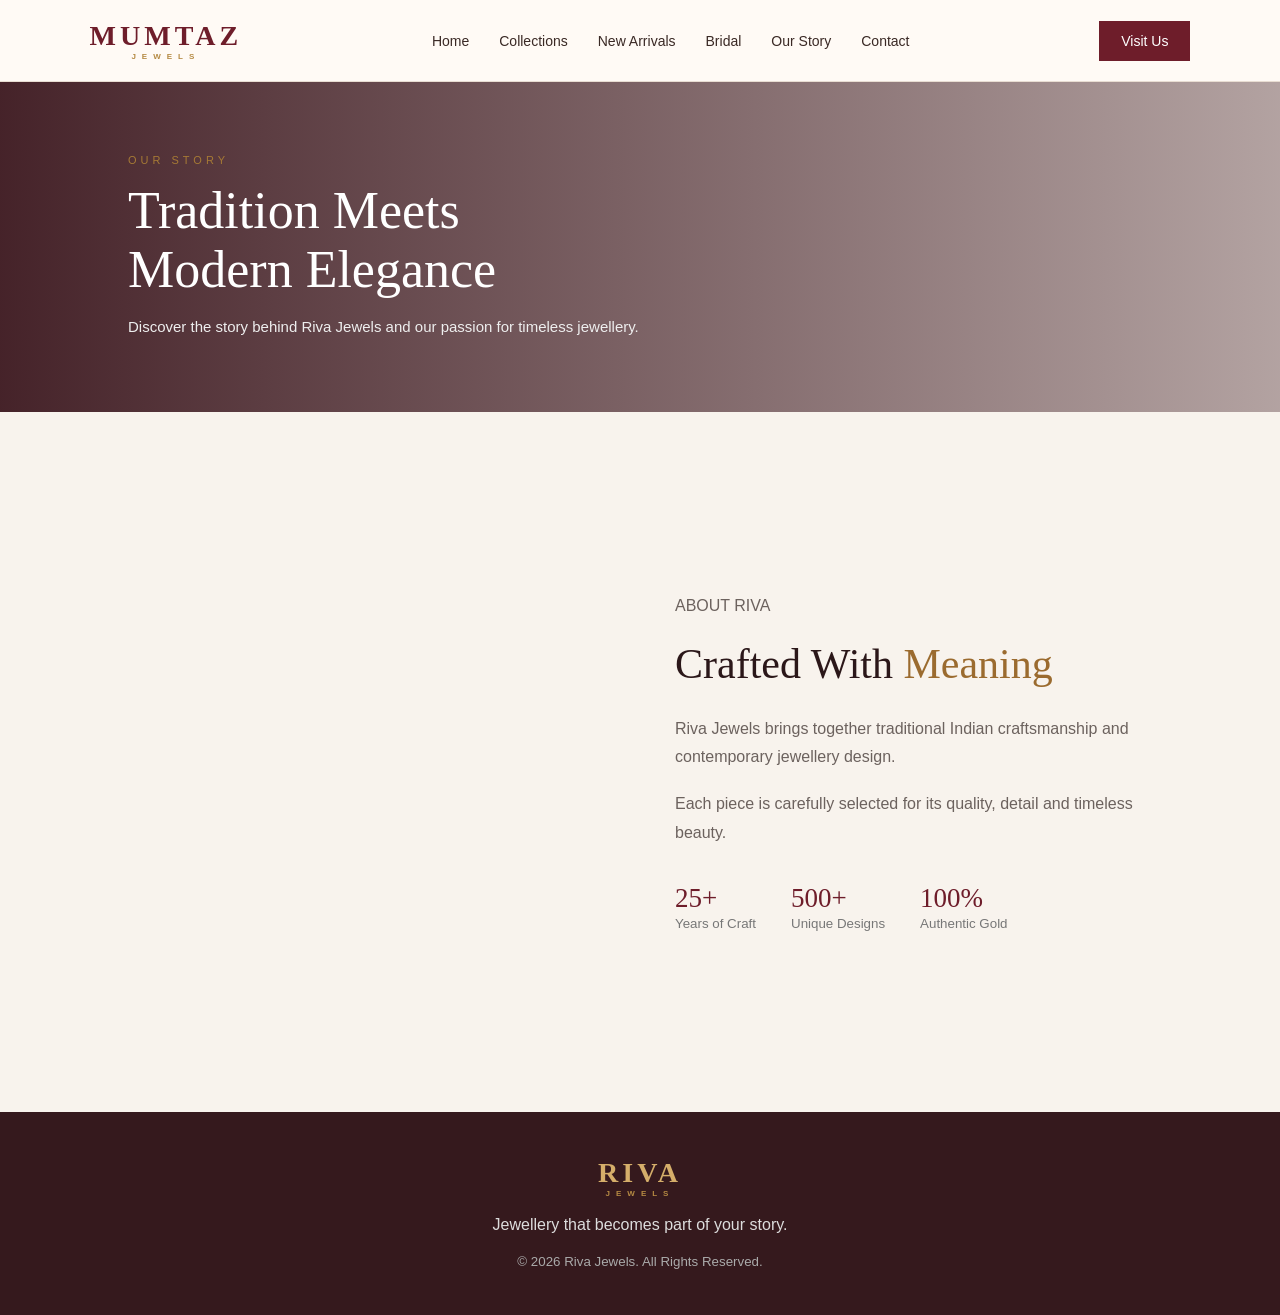
<file: about.html>
<!DOCTYPE html>
<html lang="en">

<head>
    <meta charset="UTF-8">
    <meta name="viewport" content="width=device-width, initial-scale=1.0">
    <title>Our Story | mumtaz Jewels</title>
    <link rel="stylesheet" href="style.css">
</head>

<body>
    <nav class="navbar">
        <div class="logo">MUMTAZ<span>JEWELS</span></div>
        <ul>
            <li><a href="index.html">Home</a></li>
            <li><a href="collection.html">Collections</a></li>
            <li><a href="new-arrivals.html">New Arrivals</a></li>
            <li><a href="bridal.html">Bridal</a></li>
            <li><a href="about.html">Our Story</a></li>
            <li><a href="contact.html">Contact</a></li>
        </ul>
        <a href="contact.html" class="visit-btn">Visit Us</a>
    </nav>
    <section class="page-hero">
        <div>
            <p>OUR STORY</p>
            <h1>Tradition Meets<br>Modern Elegance</h1>
            <p>Discover the story behind Riva Jewels and our passion for timeless jewellery.</p>
        </div>
    </section>
    <section class="story">
        <div class="story-image"></div>
        <div class="story-content">
            <p>ABOUT RIVA</p>
            <h2>Crafted With <span>Meaning</span></h2>
            <p>Riva Jewels brings together traditional Indian craftsmanship and contemporary jewellery design.</p>
            <p>Each piece is carefully selected for its quality, detail and timeless beauty.</p>
            <div class="features">
                <div><b>25+</b><small>Years of Craft</small></div>
                <div><b>500+</b><small>Unique Designs</small></div>
                <div><b>100%</b><small>Authentic Gold</small></div>
            </div>
        </div>
    </section>
    <footer>
        <div class="footer-logo">RIVA<span>JEWELS</span></div>
        <p>Jewellery that becomes part of your story.</p><small>© 2026 Riva Jewels. All Rights Reserved.</small>
    </footer>
</body>

</html>
</file>
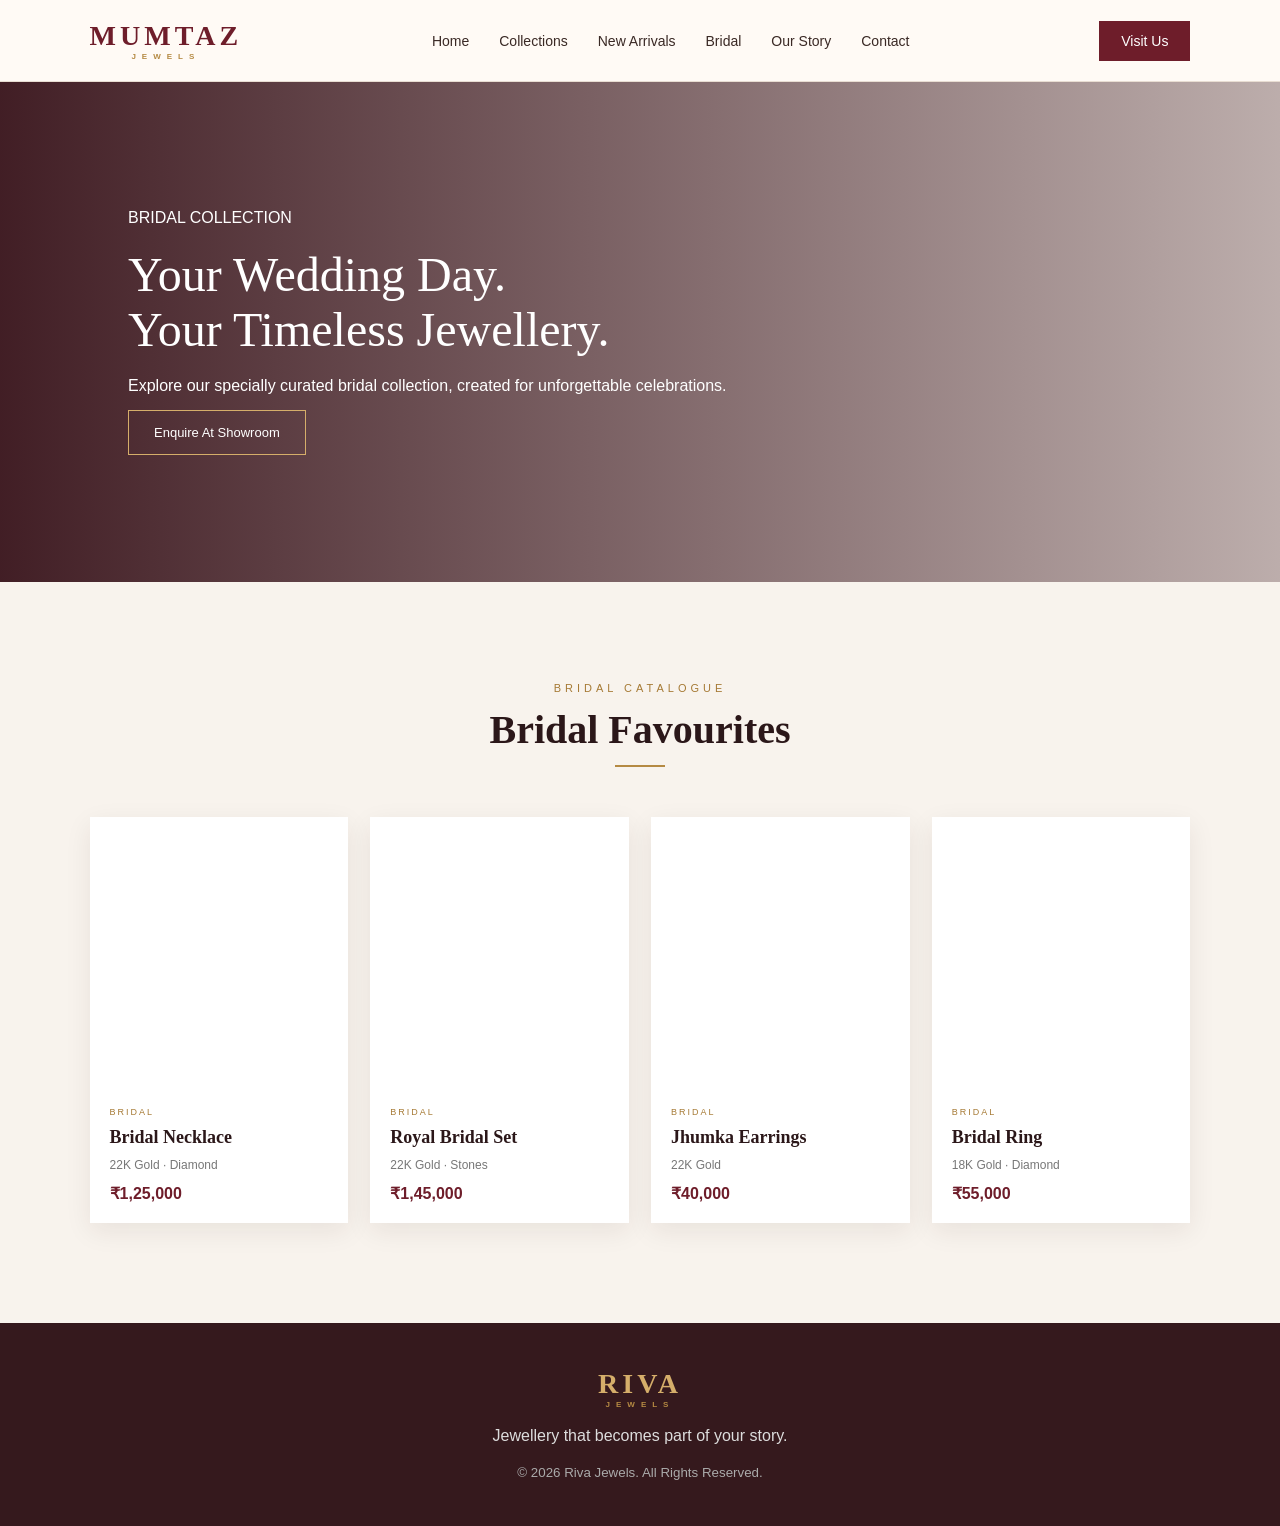
<file: bridal.html>
<!DOCTYPE html>
<html lang="en">

<head>
    <meta charset="UTF-8">
    <meta name="viewport" content="width=device-width, initial-scale=1.0">
    <title>Bridal | mumtaz Jewels</title>
    <link rel="stylesheet" href="style.css">
</head>

<body>
    <nav class="navbar">
        <div class="logo">MUMTAZ<span>JEWELS</span></div>
        <ul>
            <li><a href="index.html">Home</a></li>
            <li><a href="collection.html">Collections</a></li>
            <li><a href="new-arrivals.html">New Arrivals</a></li>
            <li><a href="bridal.html">Bridal</a></li>
            <li><a href="about.html">Our Story</a></li>
            <li><a href="contact.html">Contact</a></li>
        </ul>
        <a href="contact.html" class="visit-btn">Visit Us</a>
    </nav>
    <section class="bridal-banner">
        <div>
            <p>BRIDAL COLLECTION</p>
            <h2>Your Wedding Day.<br>Your Timeless Jewellery.</h2>
            <p>Explore our specially curated bridal collection, created for unforgettable celebrations.</p><a
                href="contact.html" class="light-btn">Enquire At Showroom</a>
        </div>
    </section>
    <section class="section">
        <div class="heading">
            <p>BRIDAL CATALOGUE</p>
            <h2>Bridal Favourites</h2><span></span>
        </div>
        <div class="product-grid">
            <div class="product">
                <div class="product-image product2"></div>
                <div class="product-info">
                    <p>BRIDAL</p>
                    <h3>Bridal Necklace</h3><span>22K Gold · Diamond</span><strong>₹1,25,000</strong>
                </div>
            </div>
            <div class="product">
                <div class="product-image product4"></div>
                <div class="product-info">
                    <p>BRIDAL</p>
                    <h3>Royal Bridal Set</h3><span>22K Gold · Stones</span><strong>₹1,45,000</strong>
                </div>
            </div>
            <div class="product">
                <div class="product-image product3"></div>
                <div class="product-info">
                    <p>BRIDAL</p>
                    <h3>Jhumka Earrings</h3><span>22K Gold</span><strong>₹40,000</strong>
                </div>
            </div>
            <div class="product">
                <div class="product-image product1"></div>
                <div class="product-info">
                    <p>BRIDAL</p>
                    <h3>Bridal Ring</h3><span>18K Gold · Diamond</span><strong>₹55,000</strong>
                </div>
            </div>
        </div>
    </section>
    <footer>
        <div class="footer-logo">RIVA<span>JEWELS</span></div>
        <p>Jewellery that becomes part of your story.</p><small>© 2026 Riva Jewels. All Rights Reserved.</small>
    </footer>
</body>

</html>
</file>
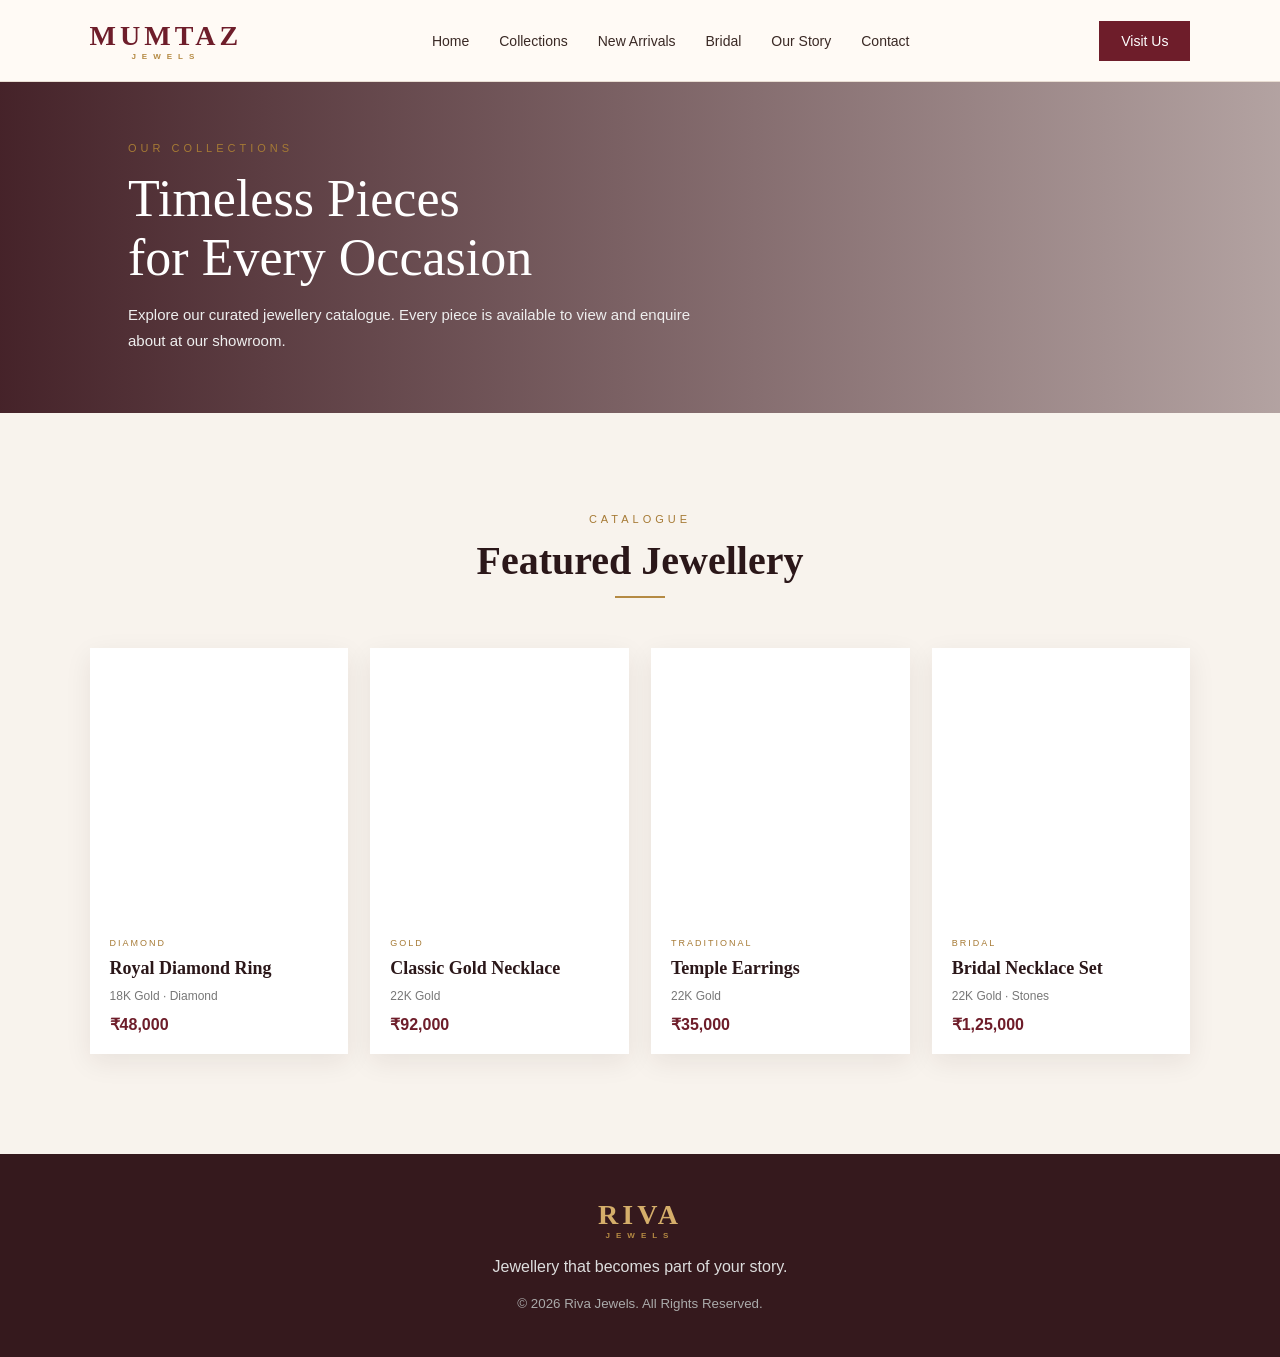
<file: collection.html>
<!DOCTYPE html>
<html lang="en">

<head>
    <meta charset="UTF-8">
    <meta name="viewport" content="width=device-width, initial-scale=1.0">
    <title>Collections | mumtaz Jewels</title>
    <link rel="stylesheet" href="style.css">
</head>

<body>
    <nav class="navbar">
        <div class="logo">MUMTAZ<span>JEWELS</span></div>
        <ul>
            <li><a href="index.html">Home</a></li>
            <li><a href="collection.html">Collections</a></li>
            <li><a href="new-arrivals.html">New Arrivals</a></li>
            <li><a href="bridal.html">Bridal</a></li>
            <li><a href="about.html">Our Story</a></li>
            <li><a href="contact.html">Contact</a></li>
        </ul>
        <a href="contact.html" class="visit-btn">Visit Us</a>
    </nav>
    <section class="page-hero">
        <div>
            <p>OUR COLLECTIONS</p>
            <h1>Timeless Pieces<br>for Every Occasion</h1>
            <p>Explore our curated jewellery catalogue. Every piece is available to view and enquire about at our
                showroom.</p>
        </div>
    </section>
    <section class="section">
        <div class="heading">
            <p>CATALOGUE</p>
            <h2>Featured Jewellery</h2><span></span>
        </div>
        <div class="product-grid">
            <div class="product">
                <div class="product-image product1"></div>
                <div class="product-info">
                    <p>DIAMOND</p>
                    <h3>Royal Diamond Ring</h3><span>18K Gold · Diamond</span><strong>₹48,000</strong>
                </div>
            </div>
            <div class="product">
                <div class="product-image product2"></div>
                <div class="product-info">
                    <p>GOLD</p>
                    <h3>Classic Gold Necklace</h3><span>22K Gold</span><strong>₹92,000</strong>
                </div>
            </div>
            <div class="product">
                <div class="product-image product3"></div>
                <div class="product-info">
                    <p>TRADITIONAL</p>
                    <h3>Temple Earrings</h3><span>22K Gold</span><strong>₹35,000</strong>
                </div>
            </div>
            <div class="product">
                <div class="product-image product4"></div>
                <div class="product-info">
                    <p>BRIDAL</p>
                    <h3>Bridal Necklace Set</h3><span>22K Gold · Stones</span><strong>₹1,25,000</strong>
                </div>
            </div>
        </div>
    </section>
    <footer>
        <div class="footer-logo">RIVA<span>JEWELS</span></div>
        <p>Jewellery that becomes part of your story.</p><small>© 2026 Riva Jewels. All Rights Reserved.</small>
    </footer>
</body>

</html>
</file>
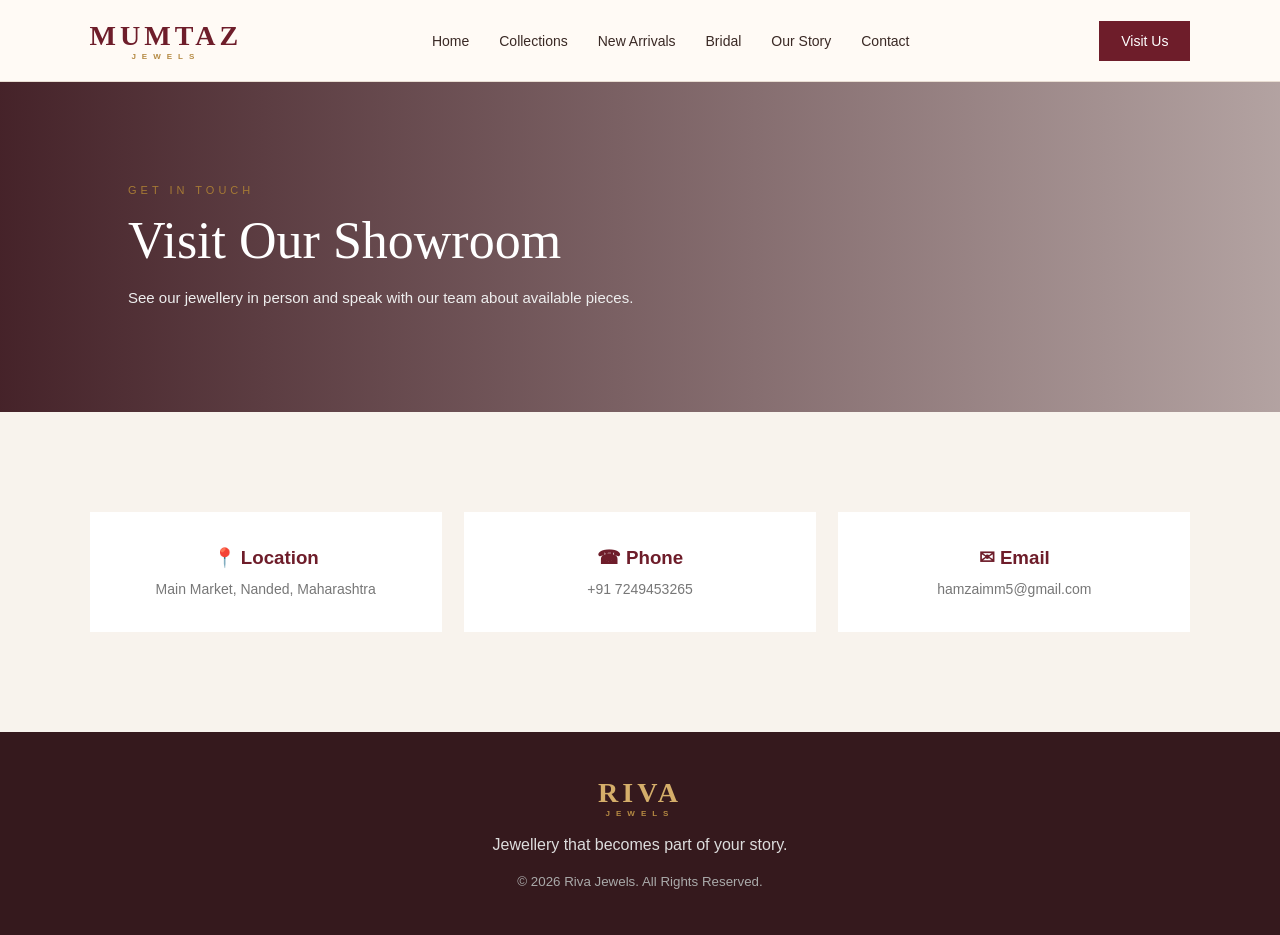
<file: contact.html>
<!DOCTYPE html>
<html lang="en">

<head>
    <meta charset="UTF-8">
    <meta name="viewport" content="width=device-width, initial-scale=1.0">
    <title>Contact | mumtaz Jewels</title>
    <link rel="stylesheet" href="style.css">
</head>

<body>
    <nav class="navbar">
        <div class="logo">MUMTAZ<span>JEWELS</span></div>
        <ul>
            <li><a href="index.html">Home</a></li>
            <li><a href="collection.html">Collections</a></li>
            <li><a href="new-arrivals.html">New Arrivals</a></li>
            <li><a href="bridal.html">Bridal</a></li>
            <li><a href="about.html">Our Story</a></li>
            <li><a href="contact.html">Contact</a></li>
        </ul>
        <a href="contact.html" class="visit-btn">Visit Us</a>
    </nav>
    <section class="page-hero">
        <div>
            <p>GET IN TOUCH</p>
            <h1>Visit Our Showroom</h1>
            <p>See our jewellery in person and speak with our team about available pieces.</p>
        </div>
    </section>
    <section class="section">
        <div class="contact-box">
            <div>
                <h3>📍 Location</h3>
                <p>Main Market, Nanded, Maharashtra</p>
            </div>
            <div>
                <h3>☎ Phone</h3>
                <p>+91 7249453265</p>
            </div>
            <div>
                <h3>✉ Email</h3>
                <p>hamzaimm5@gmail.com</p>
            </div>
        </div>
    </section>
    <footer>
        <div class="footer-logo">RIVA<span>JEWELS</span></div>
        <p>Jewellery that becomes part of your story.</p><small>© 2026 Riva Jewels. All Rights Reserved.</small>
    </footer>
</body>

</html>
</file>
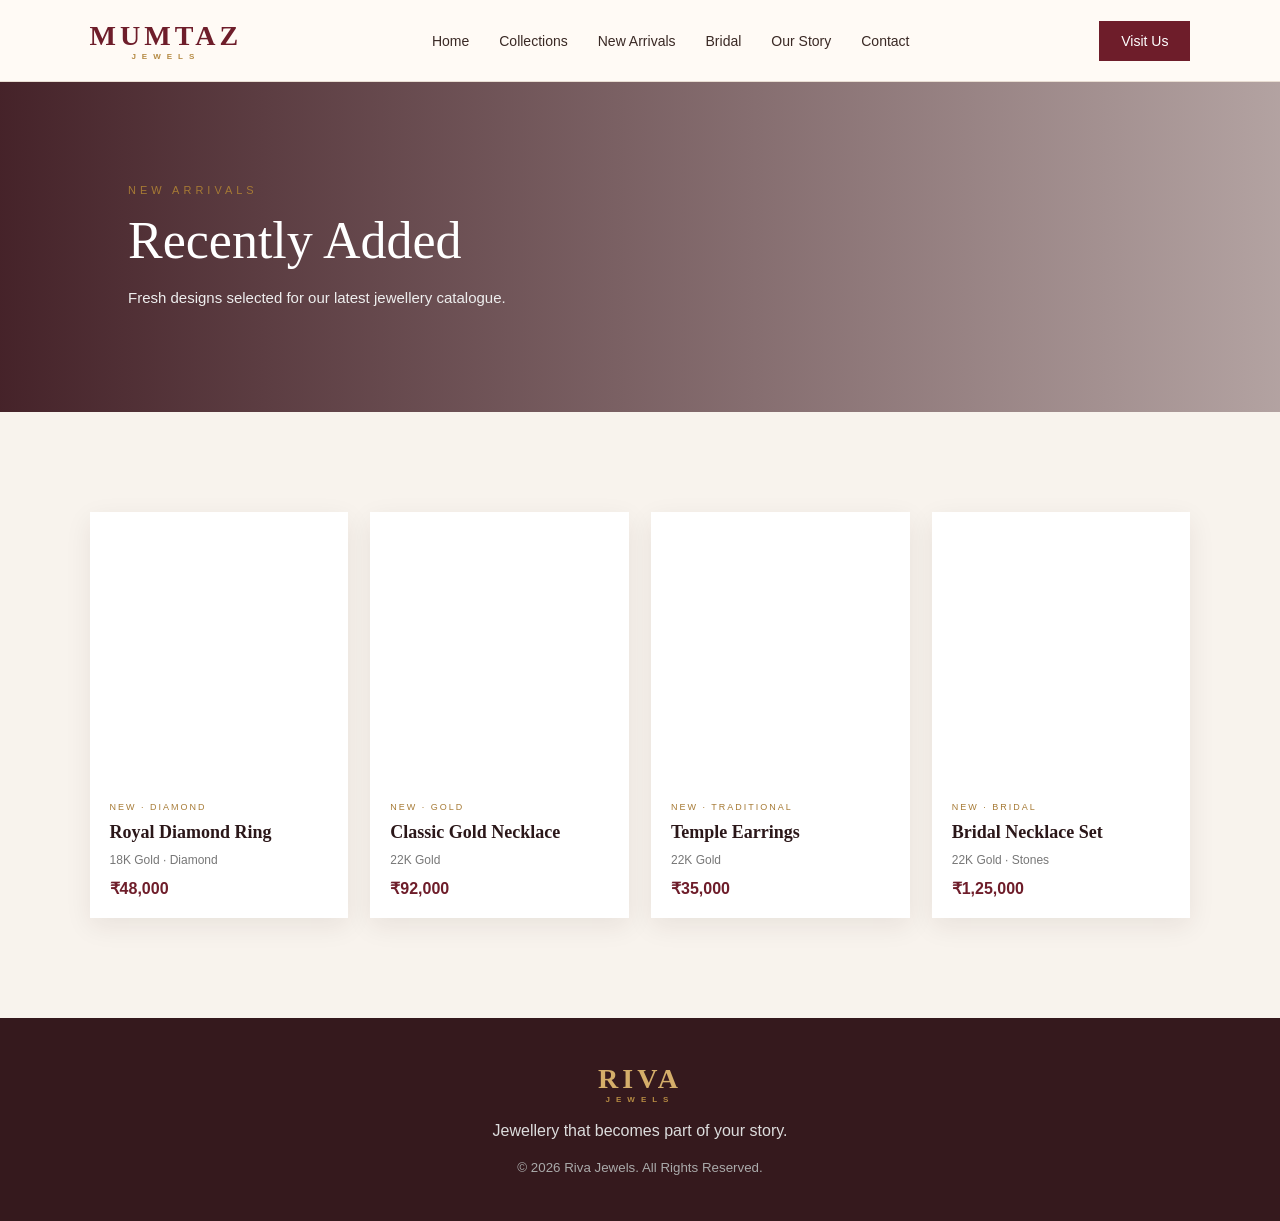
<file: new-arrivals.html>
<!DOCTYPE html>
<html lang="en">

<head>
    <meta charset="UTF-8">
    <meta name="viewport" content="width=device-width, initial-scale=1.0">
    <title>New Arrivals | mumtaz Jewels</title>
    <link rel="stylesheet" href="./style.css">
</head>

<body>
    <nav class="navbar">
        <div class="logo">MUMTAZ<span>JEWELS</span></div>
        <ul>
            <li><a href="index.html">Home</a></li>
            <li><a href="collection.html">Collections</a></li>
            <li><a href="new-arrivals.html">New Arrivals</a></li>
            <li><a href="bridal.html">Bridal</a></li>
            <li><a href="about.html">Our Story</a></li>
            <li><a href="contact.html">Contact</a></li>
        </ul>
        <a href="contact.html" class="visit-btn">Visit Us</a>
    </nav>
    <section class="page-hero">
        <div>
            <p>NEW ARRIVALS</p>
            <h1>Recently Added</h1>
            <p>Fresh designs selected for our latest jewellery catalogue.</p>
        </div>
    </section>
    <section class="section">
        <div class="product-grid">
            <div class="product">
                <div class="product-image product1"></div>
                <div class="product-info">
                    <p>NEW · DIAMOND</p>
                    <h3>Royal Diamond Ring</h3><span>18K Gold · Diamond</span><strong>₹48,000</strong>
                </div>
            </div>
            <div class="product">
                <div class="product-image product2"></div>
                <div class="product-info">
                    <p>NEW · GOLD</p>
                    <h3>Classic Gold Necklace</h3><span>22K Gold</span><strong>₹92,000</strong>
                </div>
            </div>
            <div class="product">
                <div class="product-image product3"></div>
                <div class="product-info">
                    <p>NEW · TRADITIONAL</p>
                    <h3>Temple Earrings</h3><span>22K Gold</span><strong>₹35,000</strong>
                </div>
            </div>
            <div class="product">
                <div class="product-image product4"></div>
                <div class="product-info">
                    <p>NEW · BRIDAL</p>
                    <h3>Bridal Necklace Set</h3><span>22K Gold · Stones</span><strong>₹1,25,000</strong>
                </div>
            </div>
        </div>
    </section>
    <footer>
        <div class="footer-logo">RIVA<span>JEWELS</span></div>
        <p>Jewellery that becomes part of your story.</p><small>© 2026 Riva Jewels. All Rights Reserved.</small>
    </footer>
</body>

</html>
</file>
<file: style.css>
* {
    margin: 0;
    padding: 0;
    box-sizing: border-box
}

html {
    scroll-behavior: smooth
}

body {
    font-family: Arial, sans-serif;
    background: #f8f3ed;
    color: #2b1719
}

.navbar {
    height: 82px;
    background: #fffaf5;
    display: flex;
    align-items: center;
    justify-content: space-between;
    padding: 0 7%;
    border-bottom: 1px solid #e8ddd2;
    position: sticky;
    top: 0;
    z-index: 10
}

.logo,
.footer-logo {
    font-family: Georgia, serif;
    font-size: 28px;
    color: #6e1d2a;
    letter-spacing: 4px;
    font-weight: bold
}

.logo span,
.footer-logo span {
    display: block;
    text-align: center;
    font-family: Arial, sans-serif;
    font-size: 8px;
    letter-spacing: 6px;
    color: #b58a43
}

.navbar ul {
    display: flex;
    gap: 30px;
    list-style: none
}

.navbar a {
    text-decoration: none;
    color: #3a2925;
    font-size: 14px
}

.navbar ul a:hover {
    color: #9b6b2f
}

.visit-btn,
.main-btn {
    background: #6e1d2a !important;
    color: #fff !important;
    padding: 12px 22px !important
}

.visit-btn:hover,
.main-btn:hover {
    background: #9b6b2f !important
}

.hero {
    min-height: 650px;
    display: grid;
    grid-template-columns: 45% 55%;
    background: #eee2d6
}

.hero-text {
    padding: 100px 10%;
    display: flex;
    flex-direction: column;
    justify-content: center
}

.small-heading,
.heading p,
.page-hero p {
    color: #a67a35;
    letter-spacing: 4px;
    font-size: 11px
}

.hero h1 {
    font-family: Georgia, serif;
    font-size: 58px;
    line-height: 1.1;
    color: #35191d;
    margin: 20px 0 25px
}

.hero h1 span {
    color: #9b6b2f
}

.hero-text>p:not(.small-heading) {
    color: #6e625d;
    line-height: 1.8;
    max-width: 430px;
    margin-bottom: 30px
}

.hero-image {
    background: url("https://images.unsplash.com/photo-1617038220319-276d3cfab638?auto=format&fit=crop&w=1200&q=80") center/cover
}

.main-btn {
    width: max-content;
    text-decoration: none;
    padding: 15px 28px !important;
    font-size: 13px
}

.heading {
    text-align: center;
    margin-bottom: 50px
}

.heading h2 {
    font-family: Georgia, serif;
    font-size: 40px;
    margin: 12px 0
}

.heading span {
    display: block;
    width: 50px;
    height: 2px;
    background: #b58a43;
    margin: auto
}

.section {
    padding: 100px 7%
}

.category-grid,
.product-grid,
.contact-box {
    max-width: 1200px;
    margin: auto;
    display: grid;
    grid-template-columns: repeat(4, 1fr);
    gap: 22px
}

.category-card,
.product {
    background: #fff;
    box-shadow: 0 8px 25px rgba(50, 30, 20, .08)
}

.cat-img,
.product-image {
    height: 270px;
    background-size: cover;
    background-position: center
}

.ring,
.product1 {
    background-image: url("https://images.unsplash.com/photo-1605100804763-247f67b3557e?auto=format&fit=crop&w=700&q=80")
}

.necklace,
.product2 {
    background-image: url("https://images.unsplash.com/photo-1599643478518-a784e5dc4c8f?auto=format&fit=crop&w=700&q=80")
}

.earrings,
.product3 {
    background-image: url("https://images.unsplash.com/photo-1635767798638-3e25273a8236?auto=format&fit=crop&w=700&q=80")
}

.bangles,
.product4 {
    background-image: url("https://images.unsplash.com/photo-1611591437281-460bfbe1220a?auto=format&fit=crop&w=700&q=80")
}

.category-card {
    text-align: center;
    padding-bottom: 25px
}

.category-card h3 {
    font-family: Georgia, serif;
    font-size: 21px;
    margin-top: 20px
}

.category-card p {
    color: #777;
    font-size: 13px;
    margin-top: 8px
}

.product-info {
    padding: 20px
}

.product-info p {
    color: #a67a35;
    font-size: 9px;
    letter-spacing: 2px
}

.product-info h3 {
    font-family: Georgia, serif;
    margin: 10px 0;
    font-size: 18px
}

.product-info span {
    color: #777;
    font-size: 12px;
    display: block;
    margin-bottom: 12px
}

.product-info strong {
    color: #6e1d2a
}

.page-hero {
    min-height: 330px;
    display: flex;
    align-items: center;
    padding: 60px 10%;
    color: #fff;
    background: linear-gradient(90deg, rgba(50, 12, 20, .9), rgba(50, 12, 20, .35)), url("https://images.unsplash.com/photo-1599643478518-a784e5dc4c8f?auto=format&fit=crop&w=1600&q=80") center/cover
}

.page-hero h1 {
    font: 52px Georgia, serif;
    margin: 15px 0
}

.page-hero p:last-child {
    color: #eee;
    letter-spacing: 0;
    font-size: 15px;
    line-height: 1.7;
    max-width: 600px
}

.bridal-banner {
    min-height: 500px;
    padding: 80px 10%;
    display: flex;
    align-items: center;
    color: #fff;
    background: linear-gradient(90deg, rgba(50, 12, 20, .92), rgba(50, 12, 20, .3)), url("https://images.unsplash.com/photo-1601121141461-9d6647bca1ed?auto=format&fit=crop&w=1600&q=80") center/cover
}

.bridal-banner h2 {
    font: 48px Georgia, serif;
    line-height: 1.15;
    margin: 20px 0
}

.light-btn {
    display: inline-block;
    text-decoration: none;
    border: 1px solid #d5ae6a;
    color: #fff;
    padding: 14px 25px;
    font-size: 13px;
    margin-top: 15px
}

.light-btn:hover {
    background: #d5ae6a;
    color: #3b171d
}

.story {
    max-width: 1100px;
    margin: auto;
    padding: 100px 30px;
    display: grid;
    grid-template-columns: 1fr 1fr;
    gap: 70px;
    align-items: center
}

.story-image {
    height: 500px;
    background: url("https://images.unsplash.com/photo-1611652022419-a9419f74343d?auto=format&fit=crop&w=900&q=80") center/cover
}

.story-content h2 {
    font: 42px Georgia, serif;
    line-height: 1.2;
    margin: 15px 0 25px
}

.story-content h2 span {
    color: #9b6b2f
}

.story-content p {
    color: #6c625e;
    line-height: 1.8;
    margin-bottom: 18px
}

.features {
    display: flex;
    gap: 35px;
    margin-top: 35px
}

.features b {
    color: #6e1d2a;
    font: 27px Georgia, serif;
    display: block
}

.features small {
    color: #777
}

.contact-box {
    grid-template-columns: repeat(3, 1fr)
}

.contact-box div {
    background: #fff;
    text-align: center;
    padding: 35px 20px
}

.contact-box h3 {
    color: #6e1d2a;
    margin-bottom: 12px
}

.contact-box p {
    color: #777;
    font-size: 14px
}

footer {
    background: #35191d;
    color: #fff;
    text-align: center;
    padding: 45px
}

.footer-logo {
    color: #d5ae6a
}

footer p {
    color: #ddd;
    margin: 18px 0
}

footer small {
    color: #aaa
}

@media(max-width:900px) {
    .navbar ul {
        gap: 12px
    }

    .visit-btn {
        display: none
    }

    .hero {
        grid-template-columns: 1fr
    }

    .hero-image {
        min-height: 450px
    }

    .category-grid,
    .product-grid {
        grid-template-columns: repeat(2, 1fr)
    }

    .story {
        grid-template-columns: 1fr
    }

    .contact-box {
        grid-template-columns: 1fr
    }
}

@media(max-width:600px) {
    .navbar {
        height: auto;
        padding: 20px;
        flex-direction: column;
        gap: 20px
    }

    .navbar ul {
        flex-wrap: wrap;
        justify-content: center
    }

    .hero-text {
        padding: 70px 30px
    }

    .hero h1 {
        font-size: 42px
    }

    .category-grid,
    .product-grid {
        grid-template-columns: 1fr
    }

    .page-hero h1,
    .bridal-banner h2 {
        font-size: 38px
    }

    .story {
        padding: 70px 25px
    }

    .features {
        gap: 15px
    }
}
</file>
